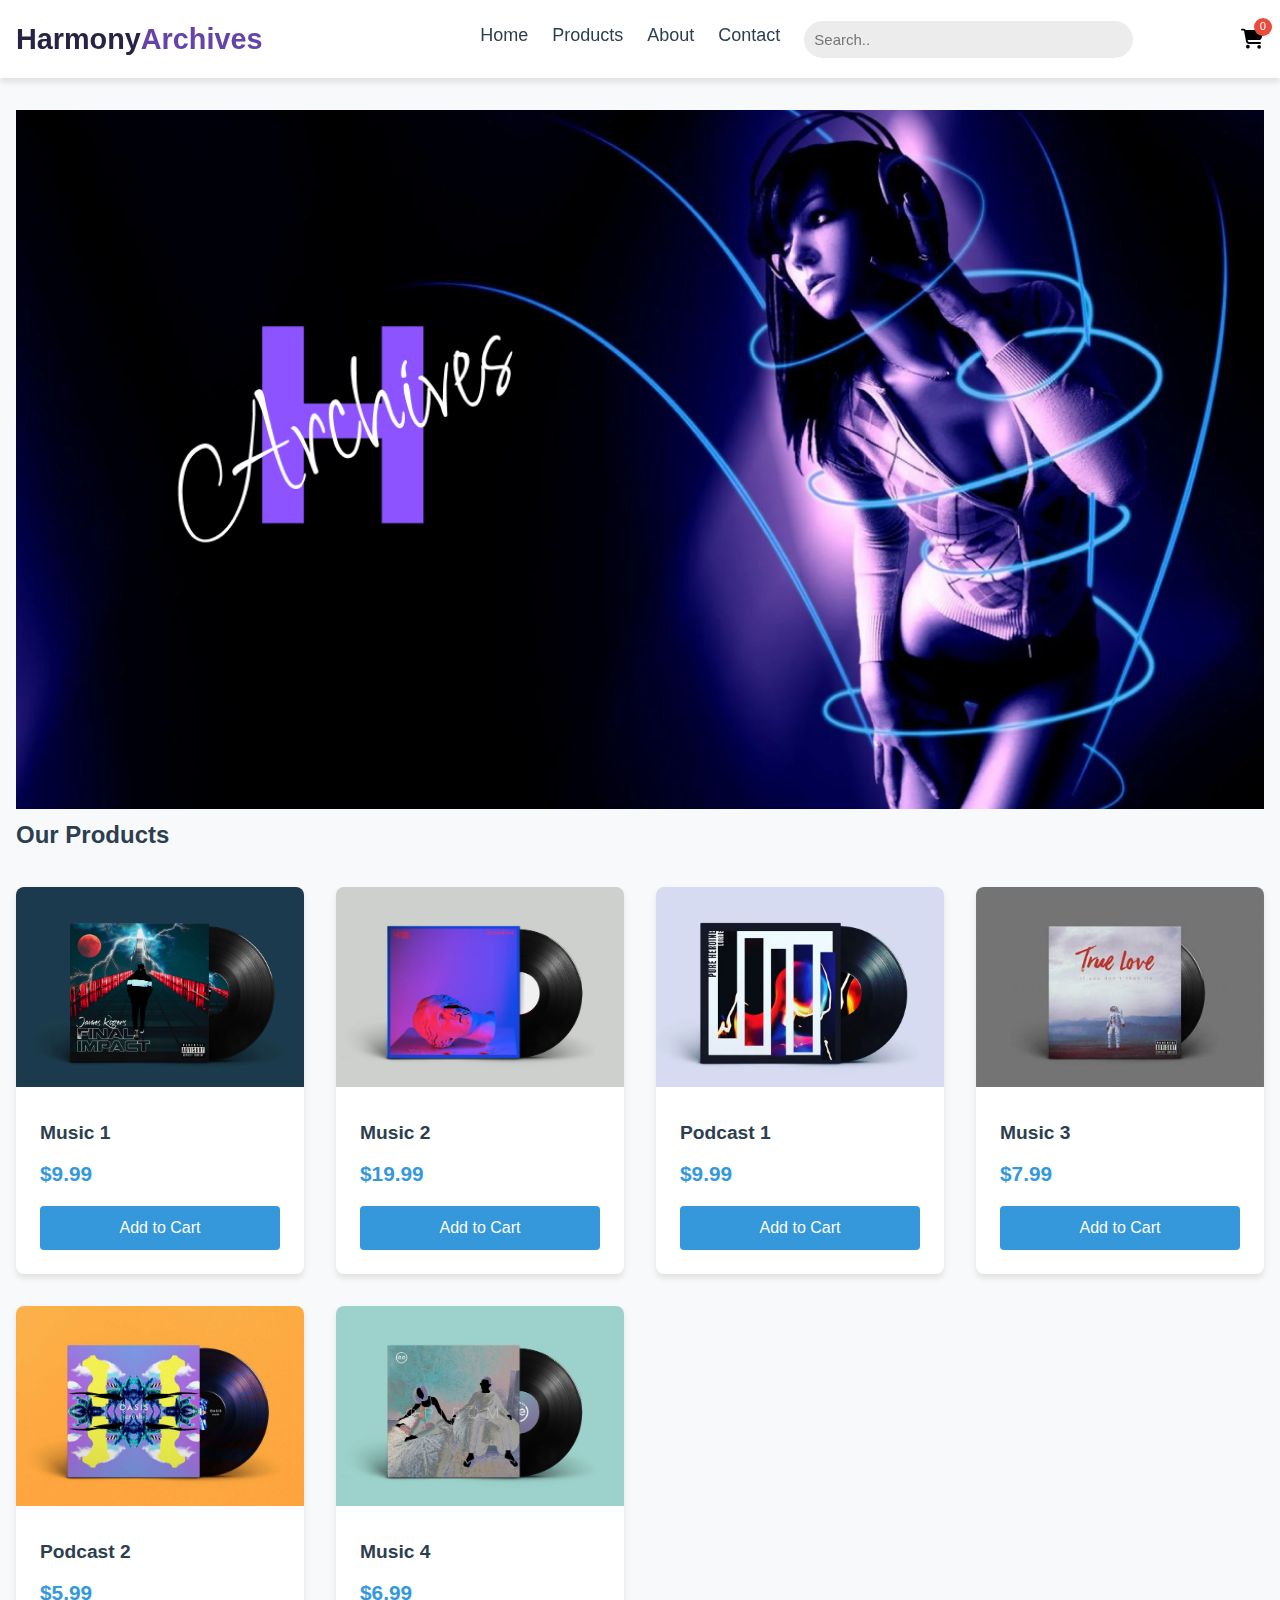
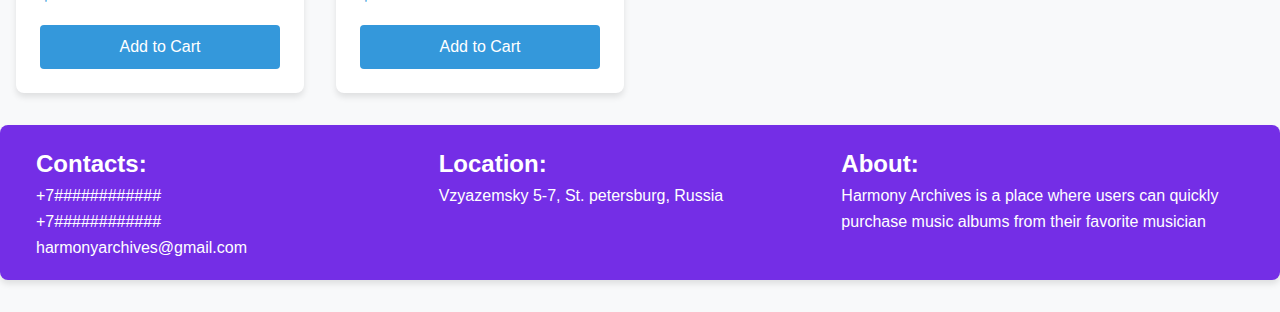
<file: index.html>
<!DOCTYPE html>
<html lang="en">
<head>
    <link rel="stylesheet" href="store.css">
    <meta charset="UTF-8">
    <meta name="viewport" content="width=device-width, initial-scale=1.0">
    <title>Harmony Store</title>
    <link rel="stylesheet" href="https://cdnjs.cloudflare.com/ajax/libs/font-awesome/6.4.0/css/all.min.css">
</head>
<body>
    <!-- Header -->
    <header>
        <div class="header-container">
            <div class="logo">Harmony<span>Archives</span></div>
            <nav>
                <ul>
                    <li><a href="#" class="active">Home</a></li>
                    <li><a href="#products">Products</a></li>
                    <li><a href="#about">About</a></li>
                    <li><a href="#about">Contact</a></li>
                    <li><input type="text" placeholder="Search.."></li>
                </ul>
            </nav>
            <a href="#orderlist" style="color: black;">
                <div class="cart-icon" id="cartIcon">
                    <i class="fas fa-shopping-cart fa-lg"></i>
                    <span class="cart-count" id="cartCount">0</span>
                </div>
            </a>
        </div>
    </header>

    <!-- Main Content -->
    <main>
        <section>
            <div>
                <img src="src/mainpic.png" alt="girl" width="100%">
            </div>
        </section>
        <section class="products-section">
            <div class="products-header">
                <h2 id="products">Our Products</h2>
            </div>
            <div class="products-grid" id="productsGrid">
                <!-- List of products for store.js -->
            </div>
        </section>

        <!-- Cart Section -->
        <section class="cart-section" id="cartSection">
            <h2 id="orderlist">Your Shopping Cart</h2>
            <div class="cart-items" id="cartItems">
                <!-- Cart items load -->
            </div>
            <div class="cart-summary">
                <div class="summary-row">
                    <span>Subtotal</span>
                    <span id="subtotal">$0.00</span>
                </div>
                <div class="summary-row summary-total">
                    <span>Total</span>
                    <span id="total">$0.00</span>
                </div>
                <button class="checkout-btn" id="checkoutBtn">Place Order</button>
            </div>
        </section>

        <!-- Success -->
        <div class="success-message" id="successMessage">
            <h3><i class="fas fa-check-circle"></i> The order has been created!</h3>
            <p>Thank you for your purchase. Your order number is #12345.</p>
        </div>
    </main>

    <!-- Order -->
    <div class="modal" id="orderModal">
        <div class="modal-content">
            <div class="modal-header">
                <h3>Order Information</h3>
                <button class="close-modal" id="closeModal">&times;</button>
            </div>
            <form id="orderForm">
                <div class="form-group">
                    <label for="firstName">First Name</label>
                    <input type="text" id="firstName" class="form-control" required>
                </div>
                <div class="form-group">
                    <label for="lastName">Last Name</label>
                    <input type="text" id="lastName" class="form-control" required>
                </div>
                <div class="form-group">
                    <label for="address">Email</label>
                    <input type="email" id="address" class="form-control" required>
                </div>
                <div class="form-group">
                    <label for="phone">Contact Phone</label>
                    <input type="tel" id="phone" class="form-control" required>
                </div>
                <button type="submit" class="submit-order">Create Order</button>
            </form>
        </div>
    </div>

    <footer id="about">
        <section class="ftsect">
            <div class="ftleft">
                <h2>Contacts:</h2>
                <p>+7############</p>
                <p>+7############</p>
                <p>harmonyarchives@gmail.com</p>
            </div>
            <div class="ftcenter">
                <h2>Location:</h2>
                <p>Vzyazemsky 5-7, St. petersburg, Russia</p>
            </div>
            <div class="ftright">
                <h2>About:</h2>
                <p>Harmony Archives is a place where users can quickly purchase music albums from their favorite musician</p>
            </div>
        </section>
    </footer>

    <script src="store.js"></script>
</body>

</html>
</file>
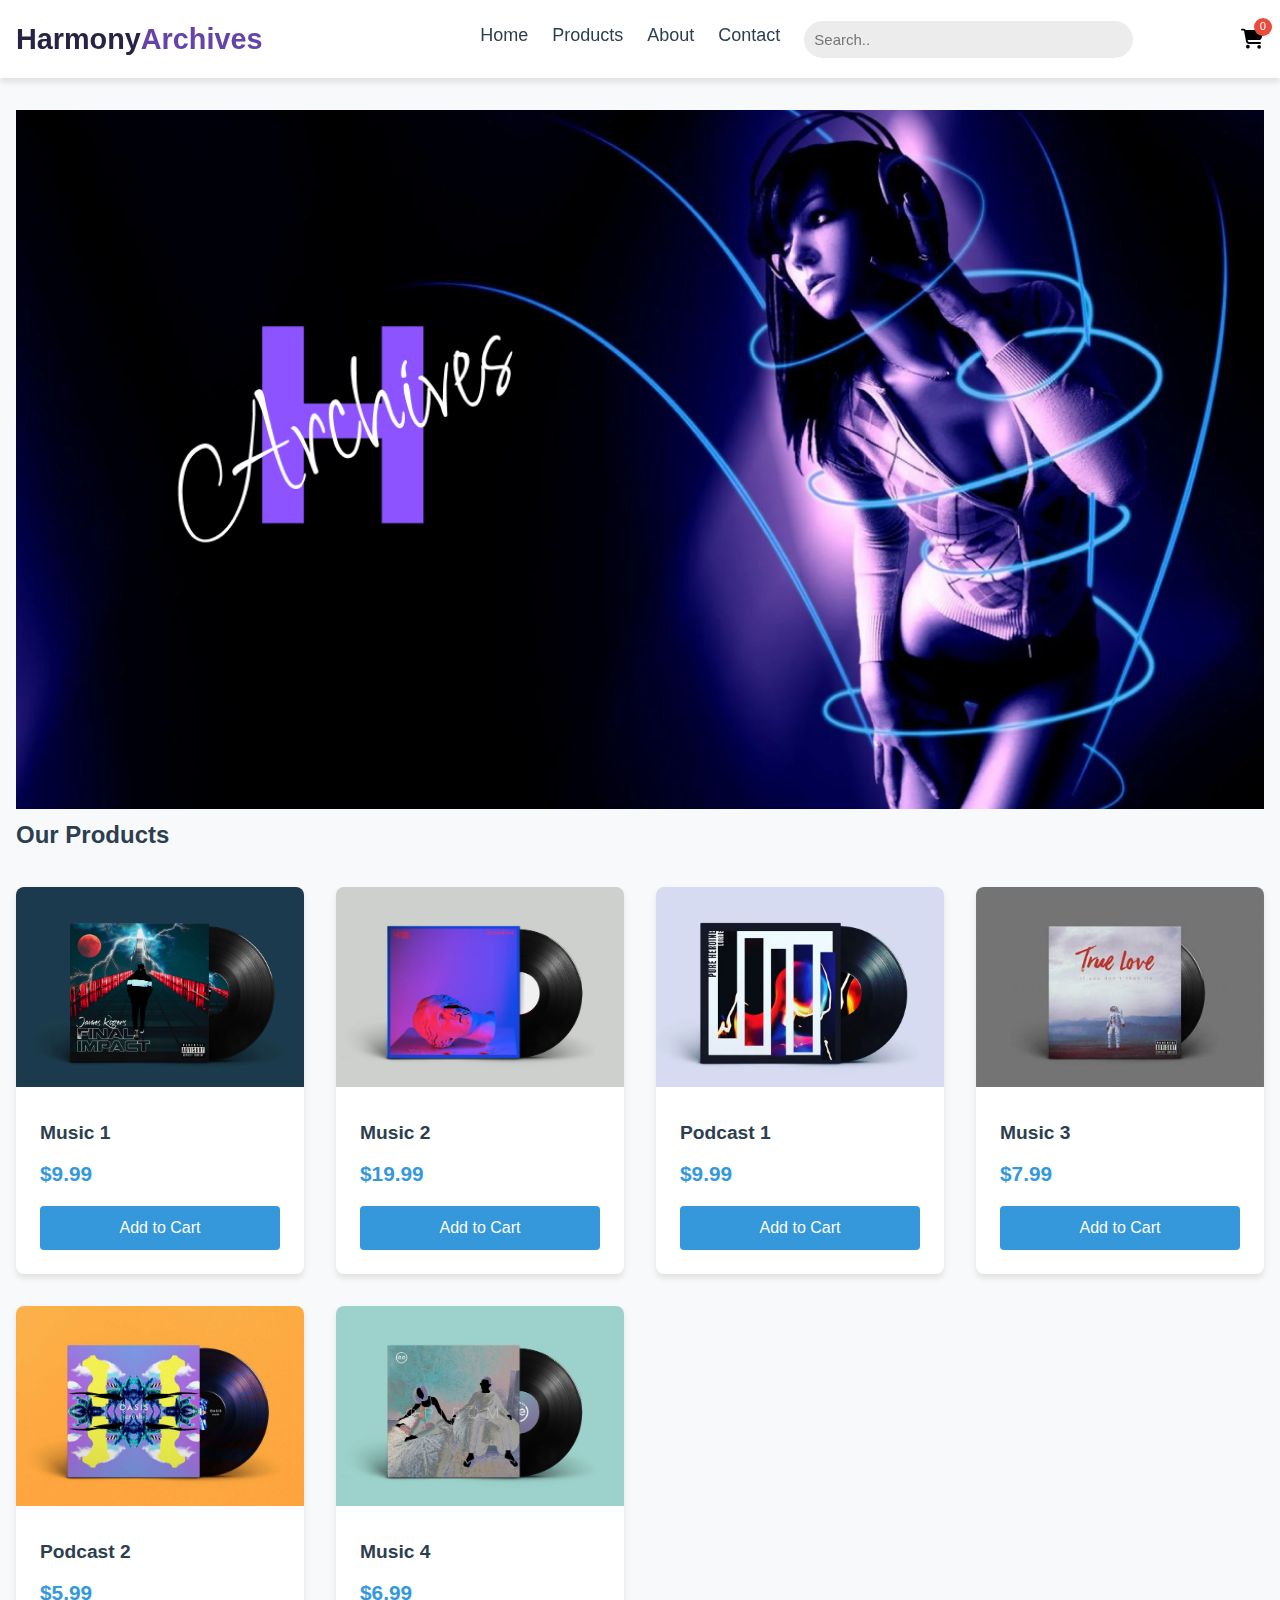
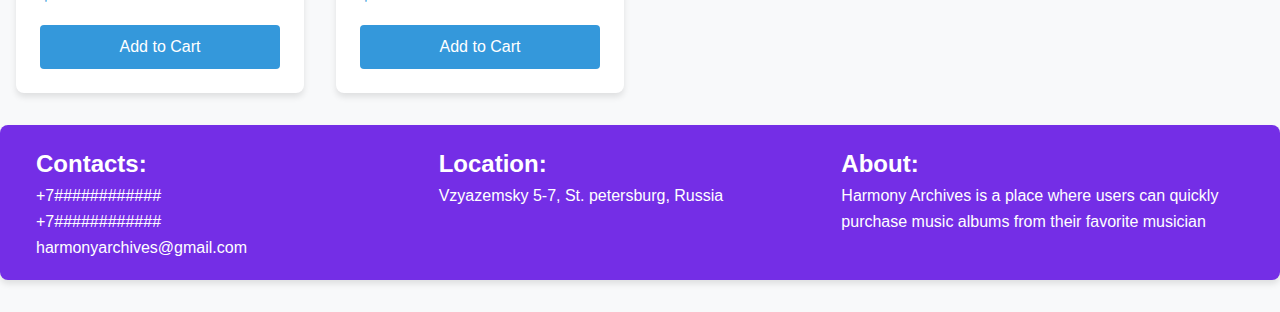
<file: musicstore.html>
<!DOCTYPE html>
<html lang="en">
<head>
    <link rel="stylesheet" href="store.css">
    <meta charset="UTF-8">
    <meta name="viewport" content="width=device-width, initial-scale=1.0">
    <title>Harmony Store</title>
    <link rel="stylesheet" href="https://cdnjs.cloudflare.com/ajax/libs/font-awesome/6.4.0/css/all.min.css">
</head>
<body>
    <!-- Header -->
    <header>
        <div class="header-container">
            <div class="logo">Harmony<span>Archives</span></div>
            <nav>
                <ul>
                    <li><a href="#" class="active">Home</a></li>
                    <li><a href="#products">Products</a></li>
                    <li><a href="#about">About</a></li>
                    <li><a href="#about">Contact</a></li>
                    <li><input type="text" placeholder="Search.."></li>
                </ul>
            </nav>
            <a href="#orderlist" style="color: black;">
                <div class="cart-icon" id="cartIcon">
                    <i class="fas fa-shopping-cart fa-lg"></i>
                    <span class="cart-count" id="cartCount">0</span>
                </div>
            </a>
        </div>
    </header>

    <!-- Main Content -->
    <main>
        <section>
            <div>
                <img src="Screenshot 2025-09-14 173946.png" alt="girl" width="100%">
            </div>
        </section>
        <section class="products-section">
            <div class="products-header">
                <h2 id="products">Our Products</h2>
            </div>
            <div class="products-grid" id="productsGrid">
                <!-- List of products for store.js -->
            </div>
        </section>

        <!-- Cart Section -->
        <section class="cart-section" id="cartSection">
            <h2 id="orderlist">Your Shopping Cart</h2>
            <div class="cart-items" id="cartItems">
                <!-- Cart items load -->
            </div>
            <div class="cart-summary">
                <div class="summary-row">
                    <span>Subtotal</span>
                    <span id="subtotal">$0.00</span>
                </div>
                <div class="summary-row summary-total">
                    <span>Total</span>
                    <span id="total">$0.00</span>
                </div>
                <button class="checkout-btn" id="checkoutBtn">Place Order</button>
            </div>
        </section>

        <!-- Success -->
        <div class="success-message" id="successMessage">
            <h3><i class="fas fa-check-circle"></i> The order has been created!</h3>
            <p>Thank you for your purchase. Your order number is #12345.</p>
        </div>
    </main>

    <!-- Order -->
    <div class="modal" id="orderModal">
        <div class="modal-content">
            <div class="modal-header">
                <h3>Order Information</h3>
                <button class="close-modal" id="closeModal">&times;</button>
            </div>
            <form id="orderForm">
                <div class="form-group">
                    <label for="firstName">First Name</label>
                    <input type="text" id="firstName" class="form-control" required>
                </div>
                <div class="form-group">
                    <label for="lastName">Last Name</label>
                    <input type="text" id="lastName" class="form-control" required>
                </div>
                <div class="form-group">
                    <label for="address">Email</label>
                    <input type="email" id="address" class="form-control" required>
                </div>
                <div class="form-group">
                    <label for="phone">Contact Phone</label>
                    <input type="tel" id="phone" class="form-control" required>
                </div>
                <button type="submit" class="submit-order">Create Order</button>
            </form>
        </div>
    </div>

    <footer id="about">
        <section class="ftsect">
            <div class="ftleft">
                <h2>Contacts:</h2>
                <p>+7############</p>
                <p>+7############</p>
                <p>harmonyarchives@gmail.com</p>
            </div>
            <div class="ftcenter">
                <h2>Location:</h2>
                <p>Vzyazemsky 5-7, St. petersburg, Russia</p>
            </div>
            <div class="ftright">
                <h2>About:</h2>
                <p>Harmony Archives is a place where users can quickly purchase music albums from their favorite musician</p>
            </div>
        </section>
    </footer>

    <script src="store.js"></script>
</body>
</html>
</file>
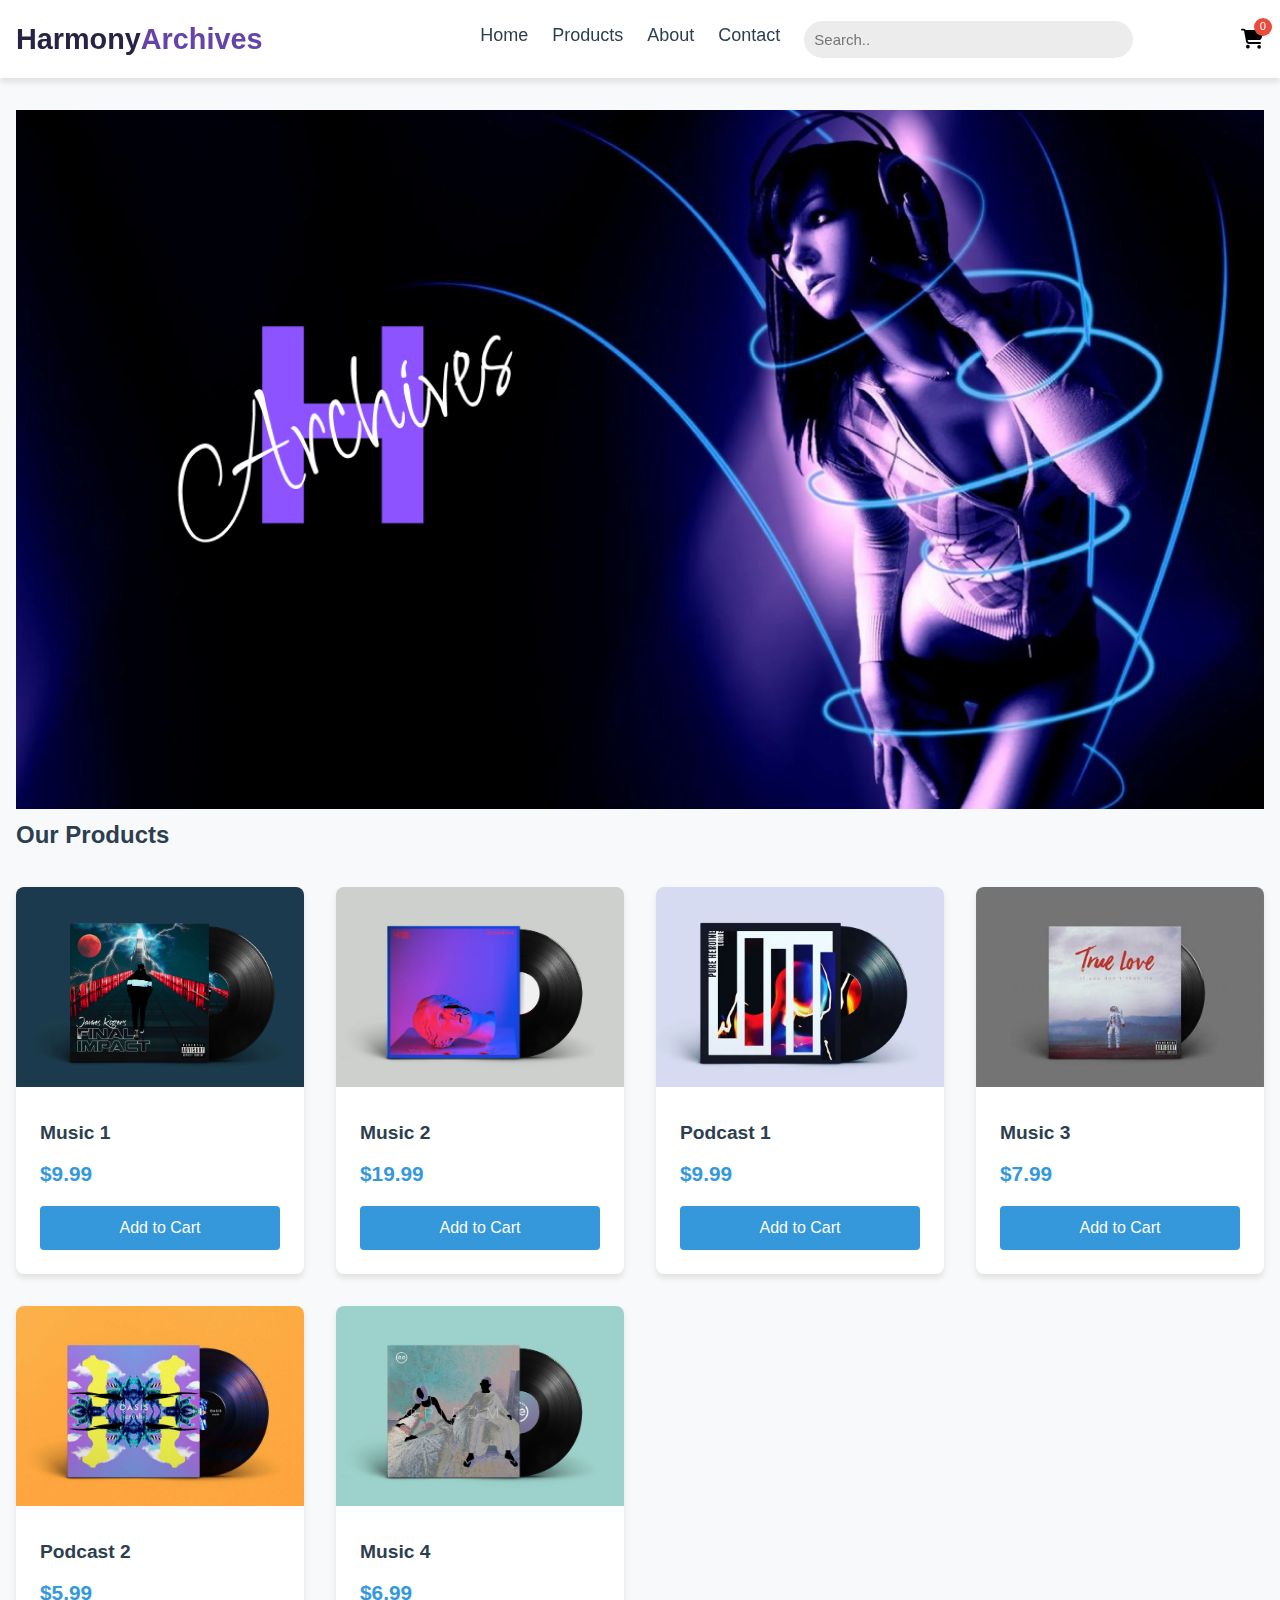
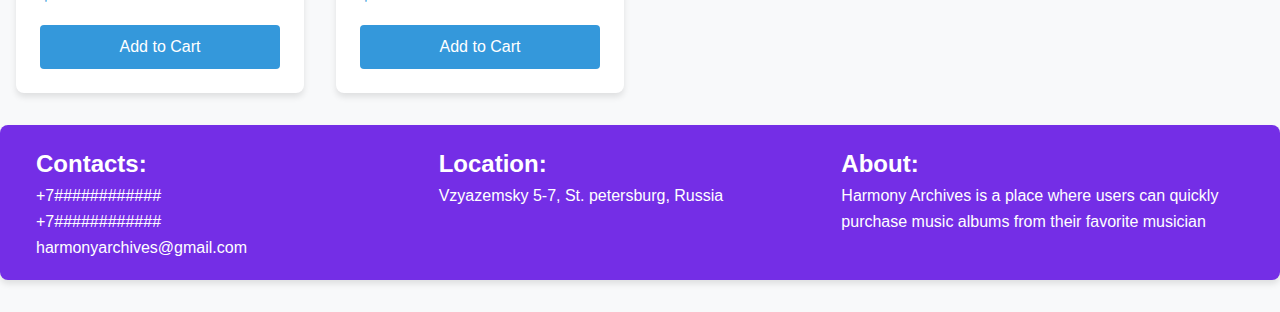
<file: store.html>
<!DOCTYPE html>
<html lang="en">
<head>
    <link rel="stylesheet" href="store.css">
    <meta charset="UTF-8">
    <meta name="viewport" content="width=device-width, initial-scale=1.0">
    <title>Harmony Store</title>
    <link rel="stylesheet" href="https://cdnjs.cloudflare.com/ajax/libs/font-awesome/6.4.0/css/all.min.css">
</head>
<body>
    <!-- Header -->
    <header>
        <div class="header-container">
            <div class="logo">Harmony<span>Archives</span></div>
            <nav>
                <ul>
                    <li><a href="#" class="active">Home</a></li>
                    <li><a href="#products">Products</a></li>
                    <li><a href="#about">About</a></li>
                    <li><a href="#about">Contact</a></li>
                    <li><input type="text" placeholder="Search.."></li>
                </ul>
            </nav>
            <a href="#orderlist" style="color: black;">
                <div class="cart-icon" id="cartIcon">
                    <i class="fas fa-shopping-cart fa-lg"></i>
                    <span class="cart-count" id="cartCount">0</span>
                </div>
            </a>
        </div>
    </header>

    <!-- Main Content -->
    <main>
        <section>
            <div>
                <img src="Screenshot 2025-09-14 173946.png" alt="girl" width="100%">
            </div>
        </section>
        <section class="products-section">
            <div class="products-header">
                <h2 id="products">Our Products</h2>
            </div>
            <div class="products-grid" id="productsGrid">
                <!-- List of products for store.js -->
            </div>
        </section>

        <!-- Cart Section -->
        <section class="cart-section" id="cartSection">
            <h2 id="orderlist">Your Shopping Cart</h2>
            <div class="cart-items" id="cartItems">
                <!-- Cart items load -->
            </div>
            <div class="cart-summary">
                <div class="summary-row">
                    <span>Subtotal</span>
                    <span id="subtotal">$0.00</span>
                </div>
                <div class="summary-row summary-total">
                    <span>Total</span>
                    <span id="total">$0.00</span>
                </div>
                <button class="checkout-btn" id="checkoutBtn">Place Order</button>
            </div>
        </section>

        <!-- Success -->
        <div class="success-message" id="successMessage">
            <h3><i class="fas fa-check-circle"></i> The order has been created!</h3>
            <p>Thank you for your purchase. Your order number is #12345.</p>
        </div>
    </main>

    <!-- Order -->
    <div class="modal" id="orderModal">
        <div class="modal-content">
            <div class="modal-header">
                <h3>Order Information</h3>
                <button class="close-modal" id="closeModal">&times;</button>
            </div>
            <form id="orderForm">
                <div class="form-group">
                    <label for="firstName">First Name</label>
                    <input type="text" id="firstName" class="form-control" required>
                </div>
                <div class="form-group">
                    <label for="lastName">Last Name</label>
                    <input type="text" id="lastName" class="form-control" required>
                </div>
                <div class="form-group">
                    <label for="address">Email</label>
                    <input type="email" id="address" class="form-control" required>
                </div>
                <div class="form-group">
                    <label for="phone">Contact Phone</label>
                    <input type="tel" id="phone" class="form-control" required>
                </div>
                <button type="submit" class="submit-order">Create Order</button>
            </form>
        </div>
    </div>

    <footer id="about">
        <section class="ftsect">
            <div class="ftleft">
                <h2>Contacts:</h2>
                <p>+7############</p>
                <p>+7############</p>
                <p>harmonyarchives@gmail.com</p>
            </div>
            <div class="ftcenter">
                <h2>Location:</h2>
                <p>Vzyazemsky 5-7, St. petersburg, Russia</p>
            </div>
            <div class="ftright">
                <h2>About:</h2>
                <p>Harmony Archives is a place where users can quickly purchase music albums from their favorite musician</p>
            </div>
        </section>
    </footer>

    <script src="store.js"></script>
</body>

</html>
</file>
<file: store.css>
/* body design */
:root {
    --primary: #3498db;
    --secondary: #2ecc71;
    --accent: #e74c3c;
    --dark: #2c3e50;
    --light: #ecf0f1;
    --gray: #95a5a6;
    --shadow: 0 4px 6px rgba(0, 0, 0, 0.1);
    --transition: all 0.3s ease;
}

* {
    margin: 0;
    padding: 0;
    box-sizing: border-box;
}

body {
    font-family: 'Segoe UI', Tahoma, Geneva, Verdana, sans-serif;
    line-height: 1.6;
    color: var(--dark);
    background-color: #f8f9fa;
}

/* Header */
header {
    background-color: rgba(255, 255, 255, 0.904);
    box-shadow: var(--shadow);
    backdrop-filter: blur(5px);
    position: sticky;
    top: 0;
    z-index: 100;
}

.header-container {
    max-width: 1400px;
    margin: 0 auto;
    padding: 1rem;
    display: flex;
    justify-content: space-between;
    align-items: center;
}

.logo {
    font-size: 1.8rem;
    font-weight: bold;
    color: rgb(39, 35, 68);
}

.logo span {
    color: rgb(102, 67, 168);
}

/* Navbar */
nav ul {
    display: flex;
    list-style: none;
    gap: 1.5rem;
}

nav a {
    text-decoration: none;
    color: var(--dark);
    font-weight: 50px;
    transition: var(--transition);
    font-size: 18px;
}

nav a:hover {
    color: var(--primary);
}

nav input[type=text] {
  border: none;
  font-size: 15px;
  padding: 10px;
  border-radius: 20px;
  width: 150%;
  background-color: rgb(236, 236, 236);
}

@media (max-width: 900px) {
    nav input[type=text] {
        border: none;
        font-size: 15px;
        padding: 10px;
        border-radius: 20px;
        width: 80%;
        background-color: rgb(236, 236, 236);
    }
}
  

/* Cart icon */
.cart-icon {
    position: relative;
    cursor: pointer;
}

.cart-count {
    position: absolute;
    top: -8px;
    right: -8px;
    background-color: var(--accent);
    color: white;
    font-size: 0.7rem;
    width: 18px;
    height: 18px;
    border-radius: 50%;
    display: flex;
    justify-content: center;
    align-items: center;
}

/* Main Content */
main {
    max-width: 1400px;
    margin: 2rem auto;
    padding: 0 1rem;
}

/* Footer */
footer {
    max-width: 1375px;
    margin: 2rem auto;
    padding: 0 1rem;
    background-color: rgb(116, 46, 230);
    border-radius: 8px;
    overflow: hidden;
    box-shadow: var(--shadow);
    transition: var(--transition);
}

.ftsect {
    display: grid;
    grid-template-columns: repeat(3, 1fr);
    padding: 20px;
    color: rgb(255, 255, 255);
}

/* grid of products */
.products-header {
    display: flex;
    justify-content: space-between;
    align-items: center;
    margin-bottom: 2rem;
}

.products-grid {
    display: grid;
    grid-template-columns: repeat(auto-fill, minmax(250px, 1fr));
    gap: 2rem;
}

/* product cards */
.product-card {
    background: white;
    border-radius: 8px;
    overflow: hidden;
    box-shadow: var(--shadow);
    transition: var(--transition);
}

.product-card:hover {
    transform: translateY(-5px);
    box-shadow: 0 10px 20px rgba(0, 0, 0, 0.15);
}

.product-image {
    height: 200px;
    width: 100%;
    object-fit: cover;
}

.product-info {
    padding: 1.5rem;
}

.product-title {
    font-size: 1.2rem;
    margin-bottom: 0.5rem;
}

.product-price {
    font-size: 1.3rem;
    font-weight: bold;
    color: var(--primary);
    margin-bottom: 1rem;
}

.add-to-cart {
    width: 100%;
    padding: 0.8rem;
    background-color: var(--primary);
    color: white;
    border: none;
    border-radius: 4px;
    font-size: 1rem;
    cursor: pointer;
    transition: var(--transition);
}

.add-to-cart:hover {
    background-color: #2980b9;
}

/* Cart sect */
.cart-section {
    display: none;
    margin-top: 3rem;
}

.cart-items {
    background: white;
    border-radius: 8px;
    box-shadow: var(--shadow);
    overflow: hidden;
    margin-bottom: 2rem;
}

.cart-item {
    display: flex;
    padding: 1rem;
    border-bottom: 1px solid #eee;
    align-items: center;
}

.cart-item-image {
    width: 80px;
    height: 80px;
    object-fit: cover;
    border-radius: 4px;
    margin-right: 1rem;
}

.cart-item-details {
    flex-grow: 1;
}

.cart-item-title {
    font-weight: 500;
    margin-bottom: 0.3rem;
}

.cart-item-price {
    color: var(--primary);
    font-weight: bold;
}

.cart-item-quantity {
    display: flex;
    align-items: center;
    margin: 0 1rem;
}

.quantity-btn {
    width: 30px;
    height: 30px;
    background: var(--light);
    border: none;
    border-radius: 4px;
    font-size: 1.2rem;
    cursor: pointer;
}

.quantity-input {
    width: 40px;
    height: 30px;
    text-align: center;
    margin: 0 0.5rem;
    border: 1px solid #ddd;
    border-radius: 4px;
}

.remove-item {
    color: var(--accent);
    background: none;
    border: none;
    font-size: 1.2rem;
    cursor: pointer;
    margin-left: 1rem;
}

/* Cart sum */
.cart-summary {
    background: white;
    padding: 1.5rem;
    border-radius: 8px;
    box-shadow: var(--shadow);
}

.summary-row {
    display: flex;
    justify-content: space-between;
    margin-bottom: 1rem;
}

.summary-total {
    font-size: 1.3rem;
    font-weight: bold;
    border-top: 2px solid #eee;
    padding-top: 1rem;
    margin-top: 1rem;
}

.checkout-btn {
    width: 100%;
    padding: 1rem;
    background-color: var(--secondary);
    color: white;
    border: none;
    border-radius: 4px;
    font-size: 1.1rem;
    cursor: pointer;
    transition: var(--transition);
    margin-top: 1rem;
}

.checkout-btn:hover {
    background-color: #27ae60;
}

/* Order form */
.modal {
    display: none;
    position: fixed;
    top: 0;
    left: 0;
    width: 100%;
    height: 100%;
    background-color: rgba(0, 0, 0, 0.5);
    z-index: 1000;
    justify-content: center;
    align-items: center;
}

.modal-content {
    background-color: white;
    padding: 2rem;
    border-radius: 8px;
    width: 90%;
    max-width: 500px;
    box-shadow: 0 5px 15px rgba(0, 0, 0, 0.2);
}

.modal-header {
    display: flex;
    justify-content: space-between;
    align-items: center;
    margin-bottom: 1.5rem;
}

.close-modal {
    background: none;
    border: none;
    font-size: 1.5rem;
    cursor: pointer;
}

.form-group {
    margin-bottom: 1.2rem;
}

.form-group label {
    display: block;
    margin-bottom: 0.5rem;
    font-weight: 500;
}

.form-control {
    width: 100%;
    padding: 0.8rem;
    border: 1px solid #ddd;
    border-radius: 4px;
    font-size: 1rem;
}

.submit-order {
    width: 100%;
    padding: 1rem;
    background-color: var(--primary);
    color: white;
    border: none;
    border-radius: 4px;
    font-size: 1.1rem;
    cursor: pointer;
    transition: var(--transition);
}

.submit-order:hover {
    background-color: #2980b9;
}

/* success */
.success-message {
    display: none;
    text-align: center;
    padding: 2rem;
    background-color: var(--secondary);
    color: white;
    border-radius: 8px;
    margin-top: 2rem;
}

/* responsive */
@media (max-width: 768px) {
    .header-container {
        flex-direction: column;
        gap: 1rem;
    }

    nav ul {
        gap: 1rem;
    }

    .cart-item {
        flex-wrap: wrap;
    }

    nav input[type=text] {
        border: none;
        font-size: 15px;
        padding: 10px;
        border-radius: 20px;
        width: 80%;
        background-color: rgb(236, 236, 236);
        float: center;
        display: block;
    }

    /* .cart-item-quantity {
        margin: 1rem 0;
        width: 100%;
        justify-content: center;
    } */
}

@media (max-width: 480px) {
    .products-grid {
        grid-template-columns: 1fr;
    }

    .cart-item {
        flex-direction: column;
        text-align: center;
    }

    .cart-item-image {
        margin-right: 0;
        margin-bottom: 1rem;
    }

    .ftsect {
    display: grid;
    grid-template-columns: repeat(1, 1fr);
    padding: 20px;
    color: rgb(255, 255, 255);
    }

    .ftright {
    margin-top: 20px;
    }

    .ftcenter {
        margin-top: 20px;
    }
}
</file>
